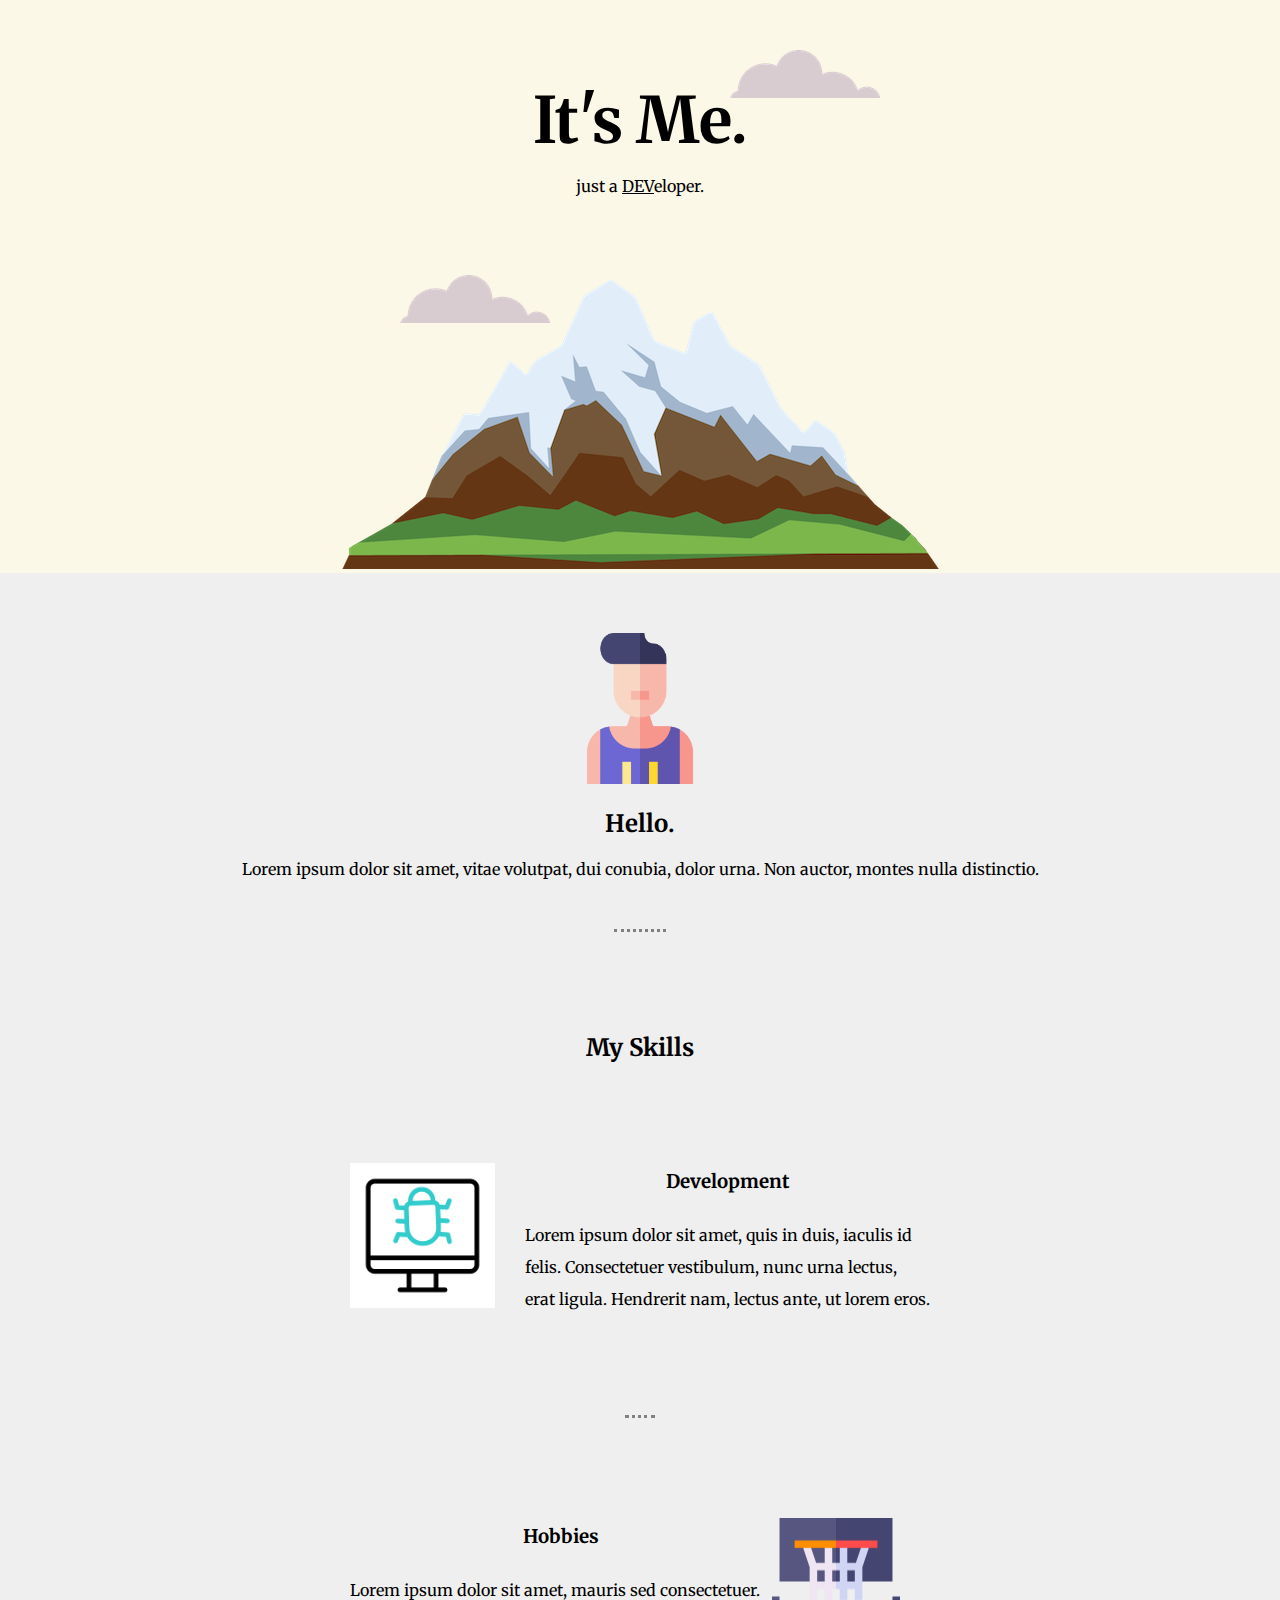
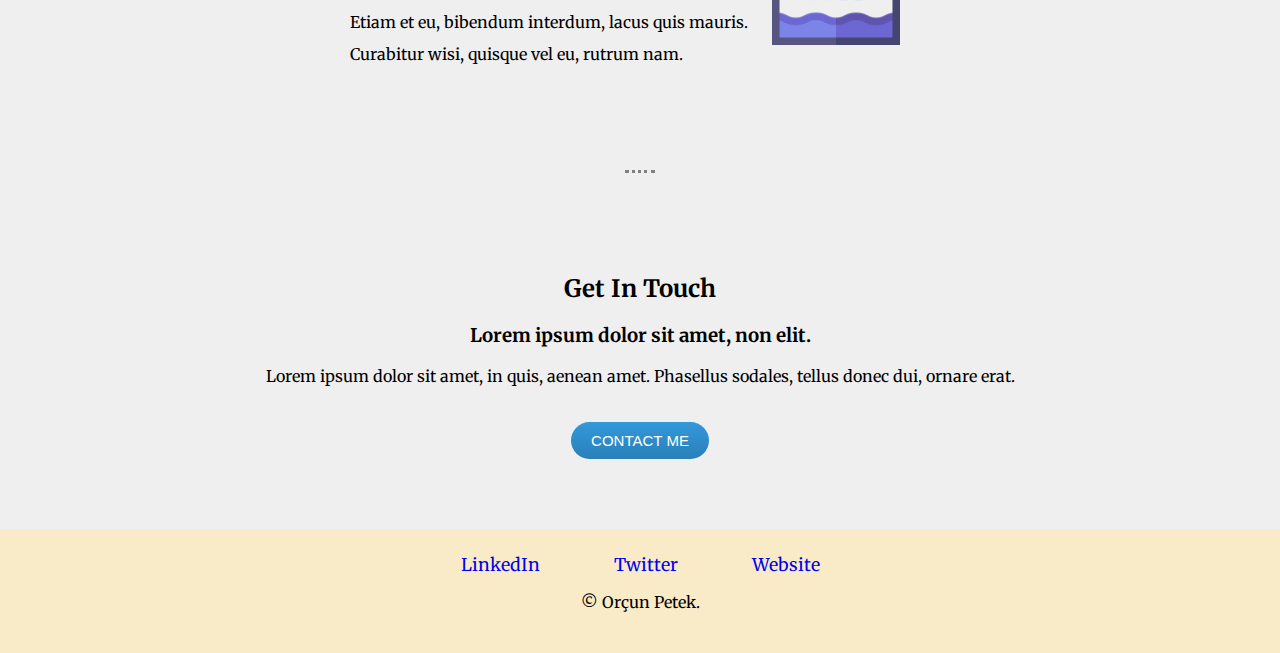
<file: index.html>
<!DOCTYPE html>
<html lang="en">
  <head>
    <meta charset="UTF-8" />
    <meta http-equiv="X-UA-Compatible" content="IE=edge" />
    <meta name="viewport" content="width=device-width, initial-scale=1.0" />
    <title>Index Page</title>
    <link href="https://cdn.jsdelivr.net/npm/bootstrap@5.1.3/dist/css/bootstrap.min.css" rel="stylesheet" integrity="sha384-1BmE4kWBq78iYhFldvKuhfTAU6auU8tT94WrHftjDbrCEXSU1oBoqyl2QvZ6jIW3" crossorigin="anonymous">
    <link rel="stylesheet" href="./CSS/style.css">
    <link rel="icon" href="./Media/Icon/favicon.ico">
    <link rel="preconnect" href="https://fonts.googleapis.com">
    <link rel="preconnect" href="https://fonts.gstatic.com" crossorigin>
    <link href="https://fonts.googleapis.com/css2?family=Merriweather&display=swap" rel="stylesheet">
  </head>
  <body>
    <div class="container-orc">
      <img class="top-cloud" src="./Media/Image/cloud.png" alt="topcloud">
      <h1 class="contH1">It's Me.</h1>
      <p>just a <span style="text-decoration: underline;">DEV</span>eloper.</p>
      <img class="bottom-cloud" src="./Media/Image/cloud.png" alt="bottomcloud">
      <img src="./Media/Image/mountain.png" alt="mountain">
    </div>

  <div class="middle-container">
    <div class="profile">
      <img src="./Media/Image/basketball-player.png" alt="ME">
      <h2>Hello.</h2>
      <p>Lorem ipsum dolor sit amet, vitae volutpat, dui conubia, dolor urna. Non auctor, montes nulla distinctio.</p>
      </div>
      <hr>
    <div class="skills">
    <h2>My Skills</h2>
      <div class="skill-row">
        <img class="floatingLeft" src="./Media/Icon/virusIcon.gif" alt="">
        <h3>Development</h3>
        <p>Lorem ipsum dolor sit amet, quis in duis, iaculis id felis. Consectetuer vestibulum, nunc urna lectus, erat  ligula. Hendrerit nam, lectus ante, ut lorem eros.</p>
      </div>
      <hr>
      <div class="skill-row">
        <img class="floatingRight" src="./Media/Image/water-basketball.png" alt="">
        <h3>Hobbies</h3>
        <p>Lorem ipsum dolor sit amet, mauris sed consectetuer. Etiam et eu, bibendum interdum, lacus quis mauris. Curabitur wisi, quisque vel eu, rutrum nam.</p>
      </div>
      <hr>
    </div>
    <div class="contact-me">
      <h2>Get In Touch</h2>
      <h3>Lorem ipsum dolor sit amet, non elit.</h3>
      <p>Lorem ipsum dolor sit amet, in quis, aenean amet. Phasellus sodales, tellus donec dui, ornare erat.</p>
      <a class="btn" href="mailto:name@email.com">CONTACT ME</a>
    </div>
  </div>

  <div class="bottom-container">
    <a class="footer-link" href="https://www.linkedin.com/">LinkedIn</a>
    <a class="footer-link" href="https://twitter.com/">Twitter</a>
    <a class="footer-link" href="https://www.appbrewery.co/">Website</a>
    <p>© Orçun Petek.</p>
  </div>
  </body>
</html>
</file>
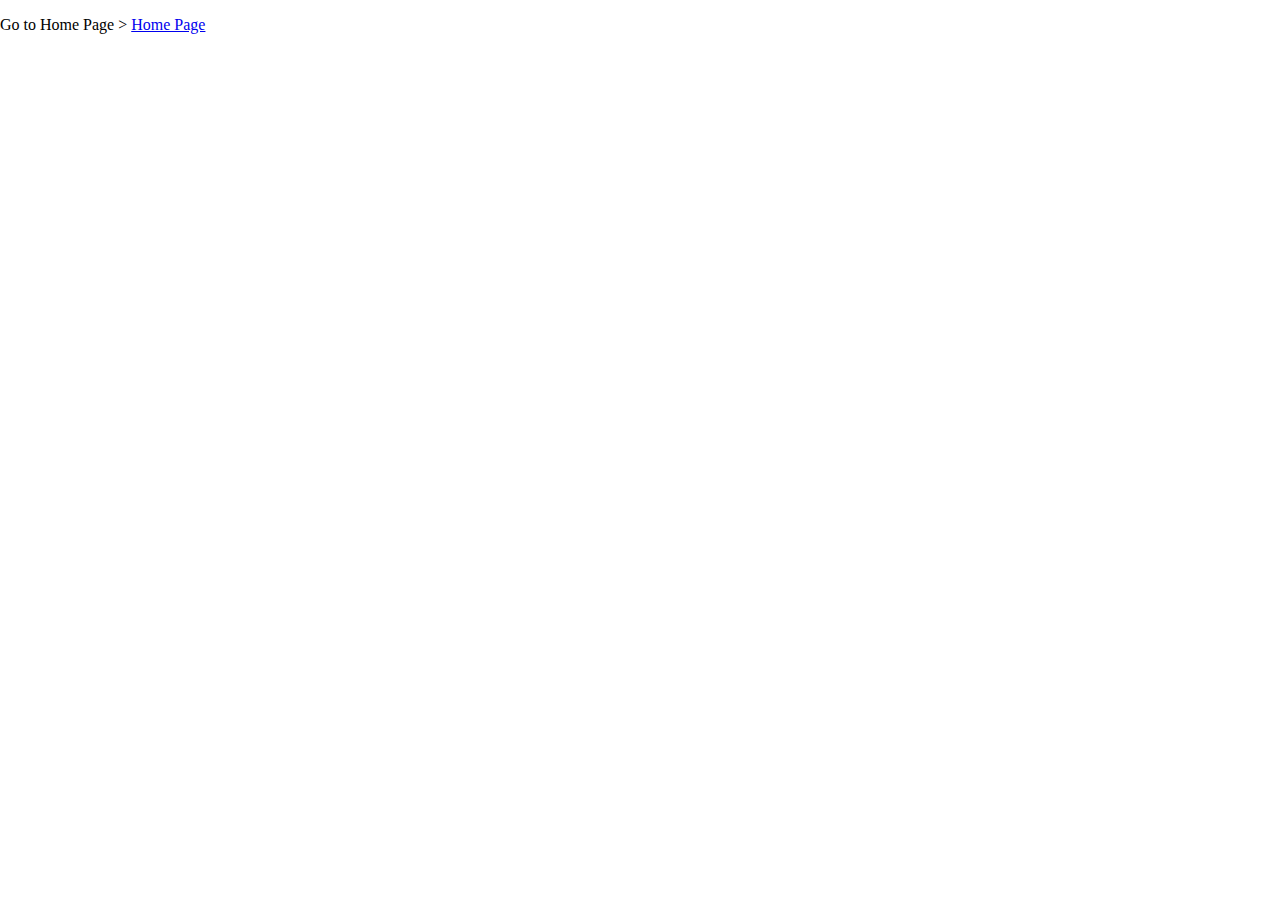
<file: about.html>
<!DOCTYPE html>
<html lang="en">
  <head>
    <meta charset="UTF-8" />
    <meta http-equiv="X-UA-Compatible" content="IE=edge" />
    <meta name="viewport" content="width=device-width, initial-scale=1.0" />
    <title>About Page</title>
    <link rel="stylesheet" href="./CSS/style.css" />
  </head>
  <body>
    <p>Go to Home Page > <a href="index.html">Home Page</a></p>
  </body>
</html>
</file>
<file: CSS/style.css>
body {
    margin: auto;
    font-family: 'Merriweather', serif;
}

.middle-container>hr {
    border: dotted;
    border-bottom: none;
    width: 4%;
    margin: 50px auto;
}

.skills>hr {
    border: dotted;
    border-bottom: none;
    width: 4%;
    margin: auto;
}
.profile > h2{
    margin-top: 20px;
}
.container-orc {
    margin-top: 0px;
    padding-top: 70px;
    position: relative;
    text-align: center;
    background-color: #FCF8E8;
}

.contH1 {
    font-size: 400%;
    margin: 10px auto 10px auto;
}

.profile>img {
    width: 13%;
}

.middle-container {
    background-color: #EFEFEF;
    padding: 60px;
    margin-top: 0px;
    position: relative;
    text-align: center;
}

.bottom-container {
    padding: 25px;
    background-color: #F9EBC8;
    margin-top: 0px;
    position: relative;
    text-align: center;
}

.footer-link {
    text-decoration: none;
    padding: 35px;
    font-size: 1.1rem;
}

.footer-link:hover {
    color: darkgoldenrod;
}

.skills {
    width: 50%;
    margin: 100px auto 100px auto;
}

.floatingLeft {
    width: 25%;
    float: left;
    margin-right: 30px;
}

.floatingRight {
    width: 22%;
    float: right;
    margin-right: 30px;
}

.skill-row {
    margin: 100px auto 100px auto;
    line-height: 2;
    text-align: left;
}

.skill-row>h3 {
    text-align: center;
}

.top-cloud {
    position: absolute;
    right: 25rem;
    top: 50px;
}

.bottom-cloud {
    position: absolute;
    left: 25rem;
    bottom: 250px;
}

.btn {
    background: #3498db;
    background-image: -webkit-linear-gradient(top, #3498db, #2980b9);
    background-image: -moz-linear-gradient(top, #3498db, #2980b9);
    background-image: -ms-linear-gradient(top, #3498db, #2980b9);
    background-image: -o-linear-gradient(top, #3498db, #2980b9);
    background-image: linear-gradient(to bottom, #3498db, #2980b9);
    -webkit-border-radius: 28;
    -moz-border-radius: 28;
    border-radius: 28px;
    font-family: Arial;
    color: #ffffff;
    font-size: 15px;
    padding: 10px 20px 10px 20px;
    text-decoration: none;
    display: inline-block;
    margin: 20px auto 10px auto;
}

.btn:hover {
    background: #3cb0fd;
    background-image: -webkit-linear-gradient(top, #3cb0fd, #3498db);
    background-image: -moz-linear-gradient(top, #3cb0fd, #3498db);
    background-image: -ms-linear-gradient(top, #3cb0fd, #3498db);
    background-image: -o-linear-gradient(top, #3cb0fd, #3498db);
    background-image: linear-gradient(to bottom, #3cb0fd, #3498db);
    text-decoration: none;
}
</file>
